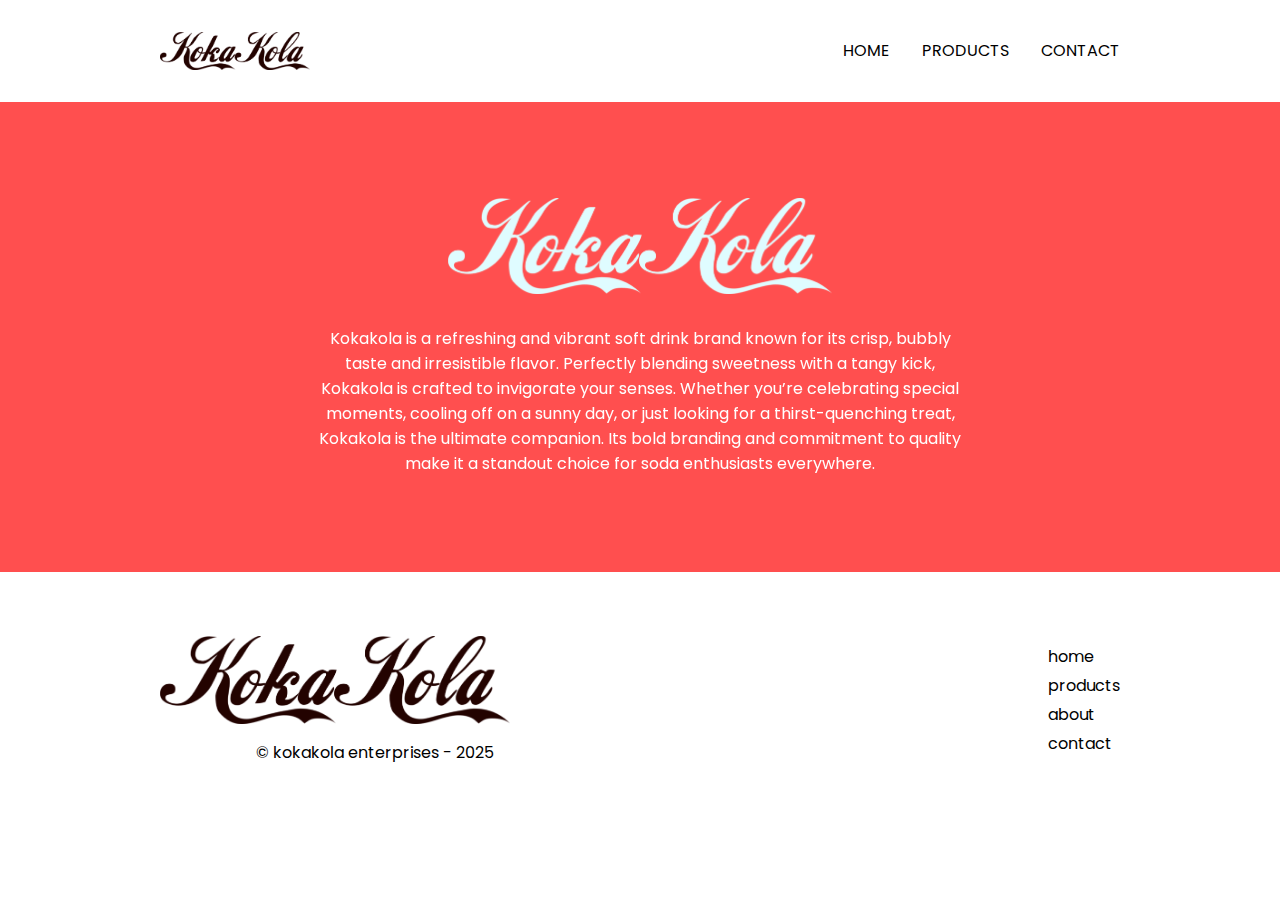
<file: about.html>
<!DOCTYPE html>
<html lang="en">
<head>
    <meta charset="UTF-8">
    <meta name="viewport" content="width=device-width, initial-scale=1.0">
    <title>Kokakola</title>
    <link rel="stylesheet" href="style.css">
</head>
<body class="about-body">
    <header class="about-nav">
        <img src="media/image(1).png" alt="">
        <nav>
            <ul>
                <li><a href="index.html">HOME</a></li>
                <li><a href="products.html">PRODUCTS</a></li>
                <li><a href="contact.html">CONTACT</a></li>
            </ul>
        </nav>
    </header>
    
    <section id="cta">
        <img src="media/image(1).png" alt="">
        <p>Kokakola is a refreshing and vibrant soft drink brand known for its crisp, bubbly taste and irresistible flavor. Perfectly blending sweetness with a tangy kick, Kokakola is crafted to invigorate your senses. Whether you’re celebrating special moments, cooling off on a sunny day, or just looking for a thirst-quenching treat, Kokakola is the ultimate companion. Its bold branding and commitment to quality make it a standout choice for soda enthusiasts everywhere.</p>    </section>
    <footer>
        <div>
            <img src="media/image(1).png">
            <p>&copy; kokakola enterprises - 2025</p>
        </div>
        <ul>
            <li><a href="index.html">home</a></li>
            <li><a href="products.html">products</a></li>
            <li><a href="#">about</a></li>
            <li><a href="contact.html">contact</a></li>
        </ul>
    </footer>
</body>
</html>
</file>
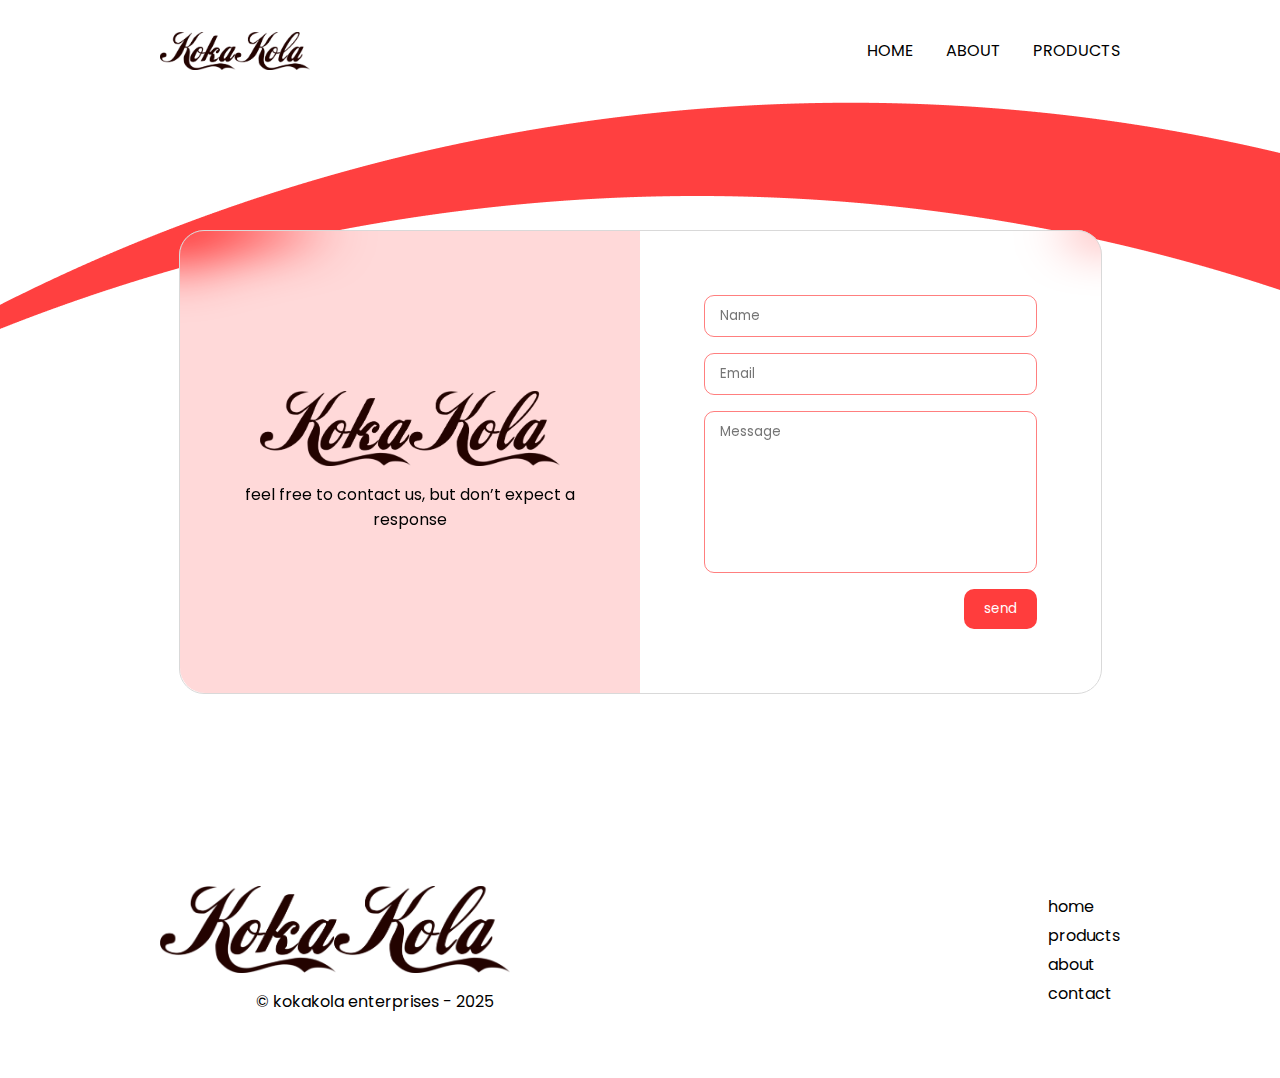
<file: contact.html>
<!DOCTYPE html>
<html lang="en">

<head>
    <meta charset="UTF-8">
    <meta name="viewport" content="width=device-width, initial-scale=1.0">
    <title>Kokakola</title>
    <link rel="stylesheet" href="style.css">
</head>

<body class="about-body">
    <header class="about-nav">
        <img src="media/image(1).png" alt="">
        <nav>
            <ul>
                <li><a href="index.html">HOME</a></li>
                <li><a href="about.html">ABOUT</a></li>
                <li><a href="products.html">PRODUCTS</a></li>
            </ul>
        </nav>
    </header>
    <section class="contact">
        <div class="form-container">
            <div class="left">
                <img src="media/image(1).png" alt="">
                <p>feel free to contact us, but don’t expect a response</p>
            </div>
            <form action="#">
                <input type="text" placeholder="Name">
                <input type="email" placeholder="Email">
                <textarea style="resize: none;" placeholder="Message" rows="7"></textarea>
                <button>send</button>
            </form>
        </div>
    </section>
    <footer>
        <div>
            <img src="media/image(1).png">
            <p>&copy; kokakola enterprises - 2025</p>
        </div>
        <ul>
            <li><a href="index.html">home</a></li>
            <li><a href="products.html">products</a></li>
            <li><a href="about.html">about</a></li>
            <li><a href="#">contact</a></li>
        </ul>
    </footer>
</body>

</html>
</file>
<file: style.css>
@import url('https://fonts.googleapis.com/css2?family=Poppins:ital,wght@0,100;0,200;0,300;0,400;0,500;0,600;0,700;0,800;0,900;1,100;1,200;1,300;1,400;1,500;1,600;1,700;1,800;1,900&display=swap');

* {
    margin: 0;
    padding: 0;
    box-sizing: border-box;
    font-family: "Poppins", serif;
}
html{
    scroll-behavior: smooth;
}
:root{
    --card-border : rgb(217, 217, 217, 60%);
    --card-bg: rgba(255, 246, 246, 50%);
    --faded-red : rgba(255, 0, 0, 75%);
    --faded-red-hover : rgba(255, 0, 0, 90%);
}
header {
    padding: 2rem 10rem;
}
.about-nav{
    display: flex;
    justify-content: space-between;
    align-items: center;
}
.about-nav img{
    width: 150px;
}
.products-nav nav{
    display: flex;
    justify-content: space-between;
    position: relative;
}
#cart-icon{
    z-index: 100;
}
header nav ul {
    display: flex;
    gap: 2rem;
    list-style: none;
}

header nav ul li a {
    text-decoration: none;
    color: black;
    transition: .1s ease-in-out;
}
header nav ul li a:hover{
    color: var(--faded-red);
}

.hero{
    min-height: 100dvh;
}

.hero img {
    width: 100%;
    position: absolute;
    top: 50%;
    left: 50%;
    transform: translate(-50%, -50%);
}

.hero .side-decor {
    background: radial-gradient(#FF0000, #990000);
    width: 50dvw;
    height: 100dvh;
    position: absolute;
    z-index: -100;
    right: 0;
    top: 0;
    border-radius: 0 0 0 50%;
}

.hero img:nth-child(1) {
    width: 75vw;
}

.hero img:nth-child(2) {
    width: 60vw;
}

.hero img:nth-child(3) {
    width: 33vw;
    top: 55%;
}

/* products */
#products-section{
    display: flex;
    flex-direction: column;
    justify-content: center;
    align-items: center;
    padding: 3rem 10rem;
    background-image: url(media/Subtract.png);

}
#products{
    padding: 3rem 0;
    min-height: 45dvh;
    overflow: hidden;
    display: grid;
    grid-template-columns: repeat(3, 1fr);
    gap: 3rem;

}
#products .product-card{
    display: flex;
    cursor: pointer;
    flex-direction: column;
    justify-content: center;
    align-items: center;
    border: 1px solid var(--card-border);
    padding: 3rem;
    border-radius: 20px;
    border: 1px solid var(--card-border);
    border-radius: 20px;
    backdrop-filter: blur(35px);
    transition: .1s ease-in-out;
}
#products .product-card:nth-child(2) img{
    filter: saturate(0.25);
}
#products .product-card:nth-child(3) img{
    filter: hue-rotate(180deg);
}
#products .product-card:nth-child(4) img{
    filter: hue-rotate(90deg);
}
#products .product-card img{
    width: 100%;
    transition: .2s ease-in-out;
}
#products .product-card::after{
    content: '';
    background-image: url('media/pngegg\ 1.png');
    width: 100%;
    height: 100%;
}
#products .product-card:hover{
    box-shadow: 0 10px 25px rgba(0,0,0,5%);
    backdrop-filter: blur(50px);
    transform: translateY(-1rem);
}
#products .product-card:hover img{
    scale: 1.1;
}
.btn{
    padding: 7px 25px;
    border-radius: 25px;
    text-decoration: none;
    transition: .1s ease-in-out;
}
.btn-red{
    background-color: var(--faded-red);
    color: white;
    border: 1px solid var(--faded-red);
}
.btn-red:hover{
    background-color: white;
    color: var(--faded-red);
}
#cta{
    background: radial-gradient(#FF0000, #990000);
    padding: 6rem 6rem;
    display: flex;
    flex-direction: column;
    justify-content: center;
    align-items: center;
    gap: 2rem;
    opacity: 90%;
}
.about-body #cta{
    background: none;
    background-color: #FF3D3D !important;
    background-image: url('media/Subtract.png');
    background-position: center;
}
#cta img{
    width: 30vw;
    filter: invert();
}
#cta p{
    width: 650px;
    color: white;
    text-align: center;
}
#cta a{
    border: 1px solid white;
    font-weight: 500;
    padding: 5px 30px;
    color: var(--faded-red-hover);
    background-color: white;
}
#cta a:hover{
    background-color: var(--faded-red-hover);
    border: 1px solid white;
    color: white;
}

/* footer */
footer{
    display: flex;
    justify-content: space-between;
    align-items: center;
    padding: 4rem 10rem;
}
footer div{
    display: flex;
    flex-direction: column;
    align-items: end;
    gap: 1rem;
}
footer div p{
    padding-right: 1rem;
}
footer div img{
    width: 350px;
}
footer ul{
    display: flex;
    flex-direction: column;
    list-style: none;
    gap: .25rem;
}
footer ul li a{
    text-decoration: none;
    color: black;
}
footer ul li a:hover{
    color: var(--faded-red);
}
/* products */
.products-page#products-section #products{
    grid-template-columns: repeat(4,1fr);
}
.products-page#products-section #products .product-card{
    position: relative;
    overflow: hidden;
}
.products-page#products-section #products .product-card:hover .add-to-card{
     bottom: 0;
}

.add-to-card{
    background-color: red;
    position: absolute;
    bottom: -2rem;
    width: 100%;
    text-align: center;
    color: white;
    border-radius: 0 0 20px 20px;
    padding: .25rem;
    transition: .2s ease-in-out;
}
.add-to-card:hover{
    background-color: white;
    color: red;
    border: 1px solid red;
}
#cart{
    opacity: 0;
    right: 0;
    position: absolute;
    display: flex;
    flex-direction: column;
    justify-content: center;
    align-items: center;
    border: 1px solid var(--card-border);
    padding: 1rem 1.2rem;
    border-radius: 20px;
    border: 1px solid var(--card-border);
    border-radius: 20px;
    backdrop-filter: blur(35px);
    transition: .2s ease-in-out;
    min-width: 250px;
    gap: 10px;
    top: 2.5rem;
    z-index: 100;
}
#cart.active{
    opacity: 1;
}
#cart .right{
    display: flex;
    gap: 15px;
}
#cart .cart-item-container{
    width: 100%;
    display: flex;
    flex-direction: column;
    gap: 10px;
}
#cart .buttons{
    width: 100%;
    display: flex;
    gap: 10px;
    margin-top: 20px;
}
#cart .buttons a{
    padding: 3px 15px;
    border-radius: 5px;
    text-decoration: none;
}
#cart .buttons :nth-child(1){
    background-color: white;
    color: #5A5A5A;
}
#cart .buttons :nth-child(2){
    background-color: #FF3D3D;
    color: white;
}
#cart .cart-item{
    display: flex;
    justify-content: space-between;
    align-items: center;
    width: 100%;
}
#cart .cart-item .remove-cart-item{
    background-color: red;
    display: flex;
    justify-content: center;
    align-items: center;
    border-radius: 5px;
    z-index: 101;
}
/* contact page */
.contact{
    min-height: 80dvh;
    display: flex;
    flex-direction: column;
    justify-content: center;
    align-items: center;
    background-image: url('media/Subtract.png');
}
.contact .form-container{
    border: 1px solid #d9d9d9;
    display: grid;
    grid-template-columns: 50% 50%;
    border-radius: 25px;
    backdrop-filter: blur(25px);
}
.contact .form-container form{
    display: flex;
    flex-direction: column;
    justify-content: center;
    align-items: end;
    gap: 1rem;
    padding: 4rem 4rem;
    border-radius: 0 25px 25px 0;
}
.contact .form-container form input,.contact .form-container textarea{
    width: 100%;
    padding: 10px 15px;
    border: 1px solid rgba(255,0,0,50%);
    border-radius: 10px;
    background:none;
}
.contact .form-container .left{
    background-color: rgba(255, 0, 0, 15%);
    padding: 3rem;
    display: flex;
    flex-direction: column;
    justify-content: center;
    align-items: center;
    text-align: center;
    gap: 1rem;
    border-radius: 25px 0 0 25px;
}
.contact .form-container form button{
    background-color: #FF3D3D;
    border: 0;
    padding: 10px 20px;
    border-radius: 10px;
    color: white;
    cursor: pointer;
}
.contact .form-container .left img{
    width: 300px;
}
.place-order-modal{
    display: none;
    flex-direction: column;
    justify-content: center;
    align-items: center;
    gap: 1rem;
    padding: 4rem 4rem;
    border-radius: 25px;
    border: 1px solid #d9d9d9;
    backdrop-filter: blur(50px);
    position: absolute;
}
.place-order-modal.active{
    display: flex;

}
.place-order-modal img{
    width: 200px;
    padding-bottom: 1rem;
}
.place-order-modal input{
    width: 100%;
    padding: 8px 15px;
    border: 1px solid rgba(255,0,0,35%);
    border-radius: 10px;
    background:none;
}
.place-order-modal button{
    background-color: #FF3D3D;
    border: 0;
    padding: 10px 20px;
    border-radius: 10px;
    color: white;
    cursor: pointer;
}
.place-order-modal button:hover{
    background-color: #990000;
}
</file>
